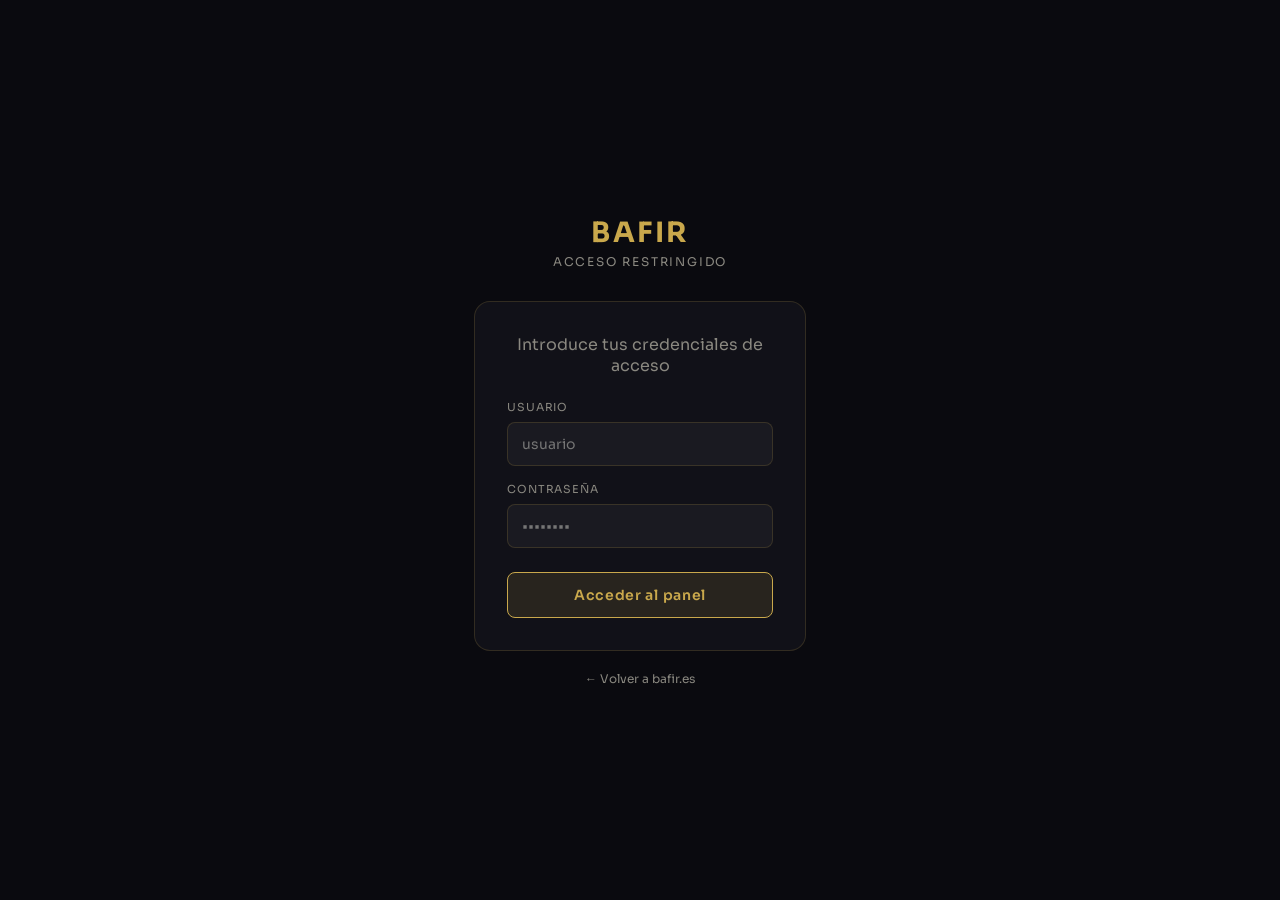
<file: admin.html>
<!DOCTYPE html>
<html lang="es">
<head>
<meta charset="UTF-8">
<meta name="viewport" content="width=device-width, initial-scale=1.0">
<title>BAFIR — Acceso Admin</title>
<link rel="preconnect" href="https://fonts.googleapis.com">
<link href="https://fonts.googleapis.com/css2?family=Sora:wght@300;400;600;700&family=Lora:ital,wght@0,400;1,400&display=swap" rel="stylesheet">
<style>
:root{--bg:#0a0a0f;--bg2:#111118;--gold:#c9a84c;--goldfade:rgba(201,168,76,0.12);--text:#e8e6e0;--dim:#8a8880;--border:rgba(201,168,76,0.18);--red:#e05252;--green:#52c4a0;--font:'Sora',sans-serif}
*{margin:0;padding:0;box-sizing:border-box}
body{font-family:var(--font);background:var(--bg);color:var(--text);min-height:100vh;display:flex;flex-direction:column;align-items:center;justify-content:center}
.login-wrap{width:100%;max-width:380px;padding:24px}
.login-logo{text-align:center;margin-bottom:32px}
.login-logo-text{font-size:28px;font-weight:700;color:var(--gold);letter-spacing:0.08em}
.login-logo-sub{font-size:12px;color:var(--dim);letter-spacing:0.15em;text-transform:uppercase;margin-top:4px}
.login-card{background:var(--bg2);border:1px solid var(--border);border-radius:16px;padding:32px}
.login-title{font-size:16px;color:var(--dim);text-align:center;margin-bottom:24px}
.login-field{margin-bottom:16px}
.login-field label{display:block;font-size:11px;color:var(--dim);text-transform:uppercase;letter-spacing:0.08em;margin-bottom:8px}
.login-field input{width:100%;background:rgba(255,255,255,0.04);border:1px solid var(--border);border-radius:8px;padding:12px 14px;color:var(--text);font-family:var(--font);font-size:14px;outline:none;transition:border-color 0.2s}
.login-field input:focus{border-color:var(--gold)}
.login-btn{width:100%;background:var(--goldfade);border:1px solid var(--gold);border-radius:8px;padding:13px;color:var(--gold);font-family:var(--font);font-size:14px;font-weight:600;cursor:pointer;letter-spacing:0.05em;transition:background 0.2s;margin-top:8px}
.login-btn:hover{background:rgba(201,168,76,0.2)}
.login-error{color:var(--red);font-size:12px;text-align:center;margin-top:12px;display:none}
.back-link{text-align:center;margin-top:20px;font-size:12px;color:var(--dim)}
.back-link a{color:var(--dim);text-decoration:none}
.back-link a:hover{color:var(--gold)}
.portal{display:none;width:100%;max-width:860px;padding:24px}
.portal-header{display:flex;align-items:center;justify-content:space-between;margin-bottom:28px}
.portal-title{font-size:20px;font-weight:700;color:var(--gold)}
.portal-sub{font-size:12px;color:var(--dim);margin-top:2px}
.logout-btn{font-size:12px;color:var(--dim);cursor:pointer;background:none;border:1px solid var(--border);border-radius:6px;padding:6px 12px;font-family:var(--font)}
.logout-btn:hover{color:var(--gold);border-color:var(--gold)}
.grid{display:grid;grid-template-columns:repeat(auto-fit,minmax(220px,1fr));gap:14px}
.dash-card{background:var(--bg2);border:1px solid var(--border);border-radius:14px;padding:22px;text-decoration:none;display:block;transition:border-color 0.2s,transform 0.15s;cursor:pointer}
.dash-card:hover{border-color:var(--gold);transform:translateY(-2px)}
.dash-icon{font-size:28px;margin-bottom:12px}
.dash-name{font-size:15px;font-weight:600;color:var(--text);margin-bottom:4px}
.dash-desc{font-size:12px;color:var(--dim);line-height:1.5}
.dash-badge{display:inline-block;font-size:10px;padding:2px 8px;border-radius:20px;margin-top:10px}
.badge-live{background:rgba(82,196,160,0.15);color:var(--green);border:1px solid rgba(82,196,160,0.3)}
.badge-paper{background:var(--goldfade);color:var(--gold);border:1px solid var(--border)}
.badge-data{background:rgba(107,140,255,0.12);color:#6b8cff;border:1px solid rgba(107,140,255,0.25)}
.badge-deals{background:rgba(224,140,82,0.15);color:#e08c52;border:1px solid rgba(224,140,82,0.3)}
.status-bar{background:var(--bg2);border:1px solid var(--border);border-radius:10px;padding:12px 16px;margin-bottom:20px;display:flex;align-items:center;gap:8px;font-size:12px;color:var(--dim)}
.dot-ok{width:6px;height:6px;border-radius:50%;background:var(--green);box-shadow:0 0 6px var(--green)}
.footer-note{margin-top:24px;text-align:center;font-size:11px;color:var(--dim)}
</style>
</head>
<body>
<div class="login-wrap" id="login-wrap">
  <div class="login-logo">
    <div class="login-logo-text">BAFIR</div>
    <div class="login-logo-sub">Acceso restringido</div>
  </div>
  <div class="login-card">
    <div class="login-title">Introduce tus credenciales de acceso</div>
    <div class="login-field"><label>Usuario</label><input type="text" id="user-input" placeholder="usuario" autocomplete="username"></div>
    <div class="login-field"><label>Contraseña</label><input type="password" id="pass-input" placeholder="••••••••" autocomplete="current-password"></div>
    <button class="login-btn" onclick="doLogin()">Acceder al panel</button>
    <div class="login-error" id="login-error">Credenciales incorrectas</div>
  </div>
  <div class="back-link"><a href="/">← Volver a bafir.es</a></div>
</div>
<div class="portal" id="portal">
  <div class="portal-header">
    <div>
      <div class="portal-title">BAFIR TRADING — Panel de Control</div>
      <div class="portal-sub">Infraestructura en Hetzner · IP 91.98.128.33</div>
    </div>
    <button class="logout-btn" onclick="doLogout()">Cerrar sesión</button>
  </div>
  <div class="status-bar">
    <div class="dot-ok"></div>
    Servidor activo · 7 servicios en producción · PM2 autoarranque configurado
  </div>
  <div class="grid">
    <a class="dash-card" href="http://91.98.128.33:3000/admin" target="_blank">
      <div class="dash-icon">🏛️</div>
      <div class="dash-name">Bafir Admin</div>
      <div class="dash-desc">Panel de gestión principal. Equity curves, estado de los bots, clientes.</div>
      <span class="dash-badge badge-live">Puerto 3000</span>
    </a>
    <a class="dash-card" href="http://91.98.128.33:3001" target="_blank">
      <div class="dash-icon">🔴</div>
      <div class="dash-name">Live Bot</div>
      <div class="dash-desc">8 estrategias con $100 real. Engine rule-based validado. Binance conectado.</div>
      <span class="dash-badge badge-live">Live · Puerto 3001</span>
    </a>
    <a class="dash-card" href="http://91.98.128.33:3002" target="_blank">
      <div class="dash-icon">📋</div>
      <div class="dash-name">Paper Bot</div>
      <div class="dash-desc">$50,000 virtual. DQN + MultiAgent + StrategyEvaluator. Aprendizaje continuo.</div>
      <span class="dash-badge badge-paper">Simulación · Puerto 3002</span>
    </a>
    <a class="dash-card" href="http://91.98.128.33:3003" target="_blank">
      <div class="dash-icon">🔬</div>
      <div class="dash-name">Test A/B</div>
      <div class="dash-desc">Comparación engine simple vs complejo. Valida si el ML añade valor real.</div>
      <span class="dash-badge badge-paper">A/B Test · Puerto 3003</span>
    </a>
    <a class="dash-card" href="http://91.98.128.33:3004" target="_blank">
      <div class="dash-icon">📊</div>
      <div class="dash-name">Sentiment</div>
      <div class="dash-desc">8 indicadores: F&G, liquidaciones, whale flow, L/S ratio, OI, taker, funding, Reddit.</div>
      <span class="dash-badge badge-data">Datos · Puerto 3004</span>
    </a>
    <a class="dash-card" href="http://91.98.128.33:3005" target="_blank">
      <div class="dash-icon">🔍</div>
      <div class="dash-name">Arbitrage Monitor</div>
      <div class="dash-desc">Monitor pasivo Binance/Coinbase/Kraken. Solo observa, no ejecuta.</div>
      <span class="dash-badge badge-data">Monitor · Puerto 3005</span>
    </a>
    <a class="dash-card" href="http://91.98.128.33:3006" target="_blank">
      <div class="dash-icon">🛍️</div>
      <div class="dash-name">Deals</div>
      <div class="dash-desc">Arbitraje retail. Amazon FR/ES/DE, Decathlon, CDiscount, Fnac. Oportunidades de reventa en Wallapop, Vinted y Leboncoin.</div>
      <span class="dash-badge badge-deals">Retail · Puerto 3006</span>
    </a>
  </div>
  <div class="footer-note">
    Credenciales de cada dashboard: usuario <code>bafir</code> / contraseña <code>bafir2026</code>
  </div>
</div>
<script>
const ADMIN_USER="bafir",ADMIN_PASS="bafir2026";
function doLogin(){
  const u=document.getElementById('user-input').value,p=document.getElementById('pass-input').value;
  if(u===ADMIN_USER&&p===ADMIN_PASS){sessionStorage.setItem('bafir_admin','1');showPortal();}
  else{document.getElementById('login-error').style.display='block';setTimeout(()=>document.getElementById('login-error').style.display='none',3000);}
}
function doLogout(){sessionStorage.removeItem('bafir_admin');document.getElementById('portal').style.display='none';document.getElementById('login-wrap').style.display='block';document.getElementById('user-input').value='';document.getElementById('pass-input').value='';}
function showPortal(){document.getElementById('login-wrap').style.display='none';document.getElementById('portal').style.display='block';}
if(sessionStorage.getItem('bafir_admin')==='1')showPortal();
document.addEventListener('keydown',e=>{if(e.key==='Enter'&&document.getElementById('login-wrap').style.display!=='none')doLogin();});
</script>
</body>
</html>
</file>
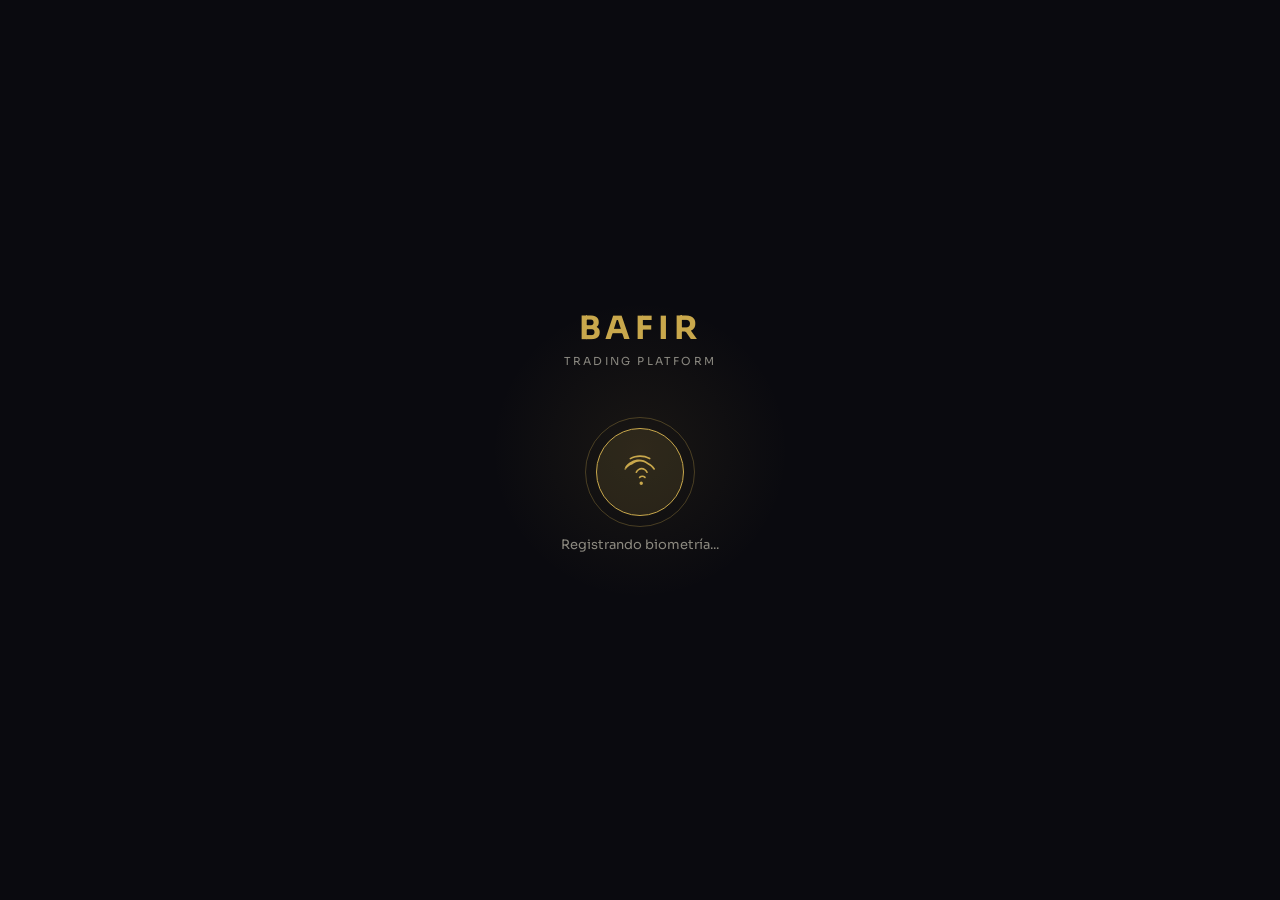
<file: app.html>
<!DOCTYPE html>
<html lang="es">
<head>
<meta charset="UTF-8">
<meta name="viewport" content="width=device-width, initial-scale=1, viewport-fit=cover">
<meta name="apple-mobile-web-app-capable" content="yes">
<meta name="apple-mobile-web-app-status-bar-style" content="black-translucent">
<meta name="apple-mobile-web-app-title" content="BAFIR">
<meta name="theme-color" content="#0a0a0f">
<title>BAFIR Trading</title>
<link href="https://fonts.googleapis.com/css2?family=Sora:wght@300;400;600;700&display=swap" rel="stylesheet">
<style>
:root {
  --bg: #0a0a0f;
  --bg2: #111118;
  --bg3: #1a1a24;
  --gold: #c9a84c;
  --gold2: #e8c87a;
  --goldfade: rgba(201,168,76,0.12);
  --red: #e05252;
  --green: #52c4a0;
  --blue: #6b8cff;
  --text: #e8e6e0;
  --dim: #8a8880;
  --border: rgba(201,168,76,0.15);
  --font: 'Sora', sans-serif;
  --safe-top: env(safe-area-inset-top, 0px);
  --safe-bottom: env(safe-area-inset-bottom, 0px);
}

* { margin: 0; padding: 0; box-sizing: border-box; -webkit-tap-highlight-color: transparent; }

body {
  font-family: var(--font);
  background: var(--bg);
  color: var(--text);
  min-height: 100vh;
  min-height: 100dvh;
  overflow-x: hidden;
  user-select: none;
}

/* ── LOCK SCREEN ──────────────────────────────────────────────────────────── */
#lock-screen {
  position: fixed; inset: 0;
  background: var(--bg);
  display: flex; flex-direction: column;
  align-items: center; justify-content: center;
  z-index: 100;
  padding: calc(var(--safe-top) + 40px) 32px calc(var(--safe-bottom) + 40px);
}

.lock-glow {
  position: absolute; width: 300px; height: 300px;
  background: radial-gradient(circle, rgba(201,168,76,0.08) 0%, transparent 70%);
  border-radius: 50%;
  animation: breathe 4s ease-in-out infinite;
}
@keyframes breathe { 0%,100%{transform:scale(1);opacity:.5} 50%{transform:scale(1.2);opacity:1} }

.lock-logo {
  font-size: 32px; font-weight: 700;
  letter-spacing: 0.15em;
  color: var(--gold);
  margin-bottom: 6px;
  position: relative;
}
.lock-sub {
  font-size: 11px; color: var(--dim);
  letter-spacing: 0.2em; text-transform: uppercase;
  position: relative; margin-bottom: 60px;
}

.bio-btn {
  position: relative;
  width: 88px; height: 88px;
  border-radius: 50%;
  background: var(--goldfade);
  border: 1.5px solid var(--gold);
  display: flex; align-items: center; justify-content: center;
  cursor: pointer;
  transition: all 0.2s;
  margin-bottom: 20px;
}
.bio-btn:active { transform: scale(0.94); }
.bio-btn svg { width: 40px; height: 40px; fill: var(--gold); }
.bio-btn .ripple {
  position: absolute; inset: -12px;
  border-radius: 50%;
  border: 1px solid rgba(201,168,76,0.3);
  animation: ripple 2s ease-out infinite;
}
@keyframes ripple { 0%{transform:scale(.8);opacity:1} 100%{transform:scale(1.3);opacity:0} }

.bio-label { font-size: 13px; color: var(--dim); margin-bottom: 40px; }

.pin-fallback {
  display: flex; flex-direction: column; align-items: center; gap: 16px;
  width: 100%;
}
.pin-dots { display: flex; gap: 12px; }
.pin-dot {
  width: 12px; height: 12px; border-radius: 50%;
  border: 1.5px solid var(--gold);
  transition: background 0.15s;
}
.pin-dot.filled { background: var(--gold); }

.pin-pad {
  display: grid; grid-template-columns: repeat(3, 1fr);
  gap: 12px; width: 260px;
}
.pin-key {
  height: 64px; border-radius: 14px;
  background: var(--bg2); border: 1px solid var(--border);
  font-size: 22px; font-weight: 600; color: var(--text);
  cursor: pointer; transition: all 0.1s;
  display: flex; align-items: center; justify-content: center;
}
.pin-key:active { background: var(--goldfade); border-color: var(--gold); transform: scale(0.95); }
.pin-key.del { font-size: 16px; color: var(--dim); }
.pin-key.empty { background: transparent; border: none; cursor: default; }

.lock-error { font-size: 12px; color: var(--red); height: 18px; transition: opacity .3s; }

/* ── APP ─────────────────────────────────────────────────────────────────── */
#app { display: none; flex-direction: column; min-height: 100dvh; }

.app-header {
  padding: calc(var(--safe-top) + 16px) 20px 14px;
  display: flex; align-items: center; justify-content: space-between;
  border-bottom: 1px solid var(--border);
  position: sticky; top: 0; background: var(--bg); z-index: 10;
}
.app-logo { font-size: 20px; font-weight: 700; color: var(--gold); letter-spacing: 0.1em; }
.app-status { display: flex; align-items: center; gap: 6px; font-size: 11px; color: var(--dim); }
.dot-live { width: 6px; height: 6px; border-radius: 50%; background: var(--green); box-shadow: 0 0 6px var(--green); animation: pulse 2s infinite; }
@keyframes pulse { 0%,100%{opacity:1} 50%{opacity:.4} }

.scroll-area { flex: 1; overflow-y: auto; padding: 16px 16px calc(var(--safe-bottom) + 80px); }

/* ── COMPOSITE CARD ───────────────────────────────────────────────────────── */
.composite-card {
  background: linear-gradient(135deg, var(--bg2) 0%, rgba(201,168,76,0.05) 100%);
  border: 1px solid var(--border);
  border-radius: 20px;
  padding: 20px;
  margin-bottom: 16px;
  display: flex; align-items: center; gap: 20px;
}
.composite-score {
  font-size: 52px; font-weight: 700; color: var(--gold);
  line-height: 1; min-width: 80px; text-align: center;
}
.composite-info { flex: 1; }
.composite-label { font-size: 16px; font-weight: 600; margin-bottom: 4px; }
.composite-sub { font-size: 11px; color: var(--dim); }
.composite-bar {
  height: 4px; background: var(--bg3); border-radius: 2px; margin-top: 10px;
}
.composite-bar-fill { height: 100%; border-radius: 2px; background: linear-gradient(90deg, var(--red), var(--gold), var(--green)); transition: width .5s; }

/* ── SERVICE CARDS ───────────────────────────────────────────────────────── */
.section-title { font-size: 11px; color: var(--dim); text-transform: uppercase; letter-spacing: 0.1em; margin-bottom: 10px; margin-top: 20px; }

.service-grid { display: grid; grid-template-columns: 1fr 1fr; gap: 10px; }

.service-card {
  background: var(--bg2);
  border: 1px solid var(--border);
  border-radius: 16px;
  padding: 16px;
  cursor: pointer;
  transition: all 0.15s;
  text-decoration: none;
  display: block;
  position: relative;
  overflow: hidden;
}
.service-card:active { transform: scale(0.97); }
.service-card.online { border-color: rgba(82,196,160,0.2); }
.service-card.offline { border-color: rgba(224,82,82,0.2); opacity: .6; }

.service-icon { font-size: 24px; margin-bottom: 10px; }
.service-name { font-size: 13px; font-weight: 600; margin-bottom: 3px; }
.service-desc { font-size: 10px; color: var(--dim); line-height: 1.4; }
.service-badge {
  position: absolute; top: 10px; right: 10px;
  width: 8px; height: 8px; border-radius: 50%;
  background: var(--dim);
}
.service-badge.ok { background: var(--green); box-shadow: 0 0 6px var(--green); }
.service-badge.err { background: var(--red); }
.service-val { font-size: 18px; font-weight: 700; color: var(--gold); margin-top: 4px; }

/* ── LIVE KPIs ───────────────────────────────────────────────────────────── */
.kpi-row { display: grid; grid-template-columns: repeat(3, 1fr); gap: 10px; margin-bottom: 10px; }
.kpi-mini {
  background: var(--bg2); border: 1px solid var(--border);
  border-radius: 14px; padding: 14px 12px;
}
.kpi-mini-lbl { font-size: 9px; color: var(--dim); text-transform: uppercase; letter-spacing: .06em; margin-bottom: 5px; }
.kpi-mini-val { font-size: 18px; font-weight: 700; }

/* ── BOTTOM NAV ───────────────────────────────────────────────────────────── */
.bottom-nav {
  position: fixed; bottom: 0; left: 0; right: 0;
  padding: 10px 20px calc(var(--safe-bottom) + 10px);
  background: rgba(10,10,15,0.95);
  backdrop-filter: blur(20px);
  border-top: 1px solid var(--border);
  display: flex; justify-content: space-around;
}
.nav-item {
  display: flex; flex-direction: column; align-items: center; gap: 3px;
  font-size: 10px; color: var(--dim); cursor: pointer; transition: color .15s;
  padding: 4px 12px;
}
.nav-item.active { color: var(--gold); }
.nav-icon { font-size: 22px; }

/* ── ALERTS ───────────────────────────────────────────────────────────────── */
.alert-item {
  background: var(--bg2); border: 1px solid var(--border);
  border-left: 3px solid var(--gold);
  border-radius: 12px; padding: 12px 14px;
  margin-bottom: 8px; font-size: 12px; line-height: 1.5;
}
.alert-time { font-size: 10px; color: var(--dim2); margin-top: 4px; }

/* ── TOAST ────────────────────────────────────────────────────────────────── */
.toast {
  position: fixed; bottom: calc(var(--safe-bottom) + 80px); left: 50%; transform: translateX(-50%);
  background: var(--bg3); border: 1px solid var(--gold); border-radius: 20px;
  padding: 10px 20px; font-size: 13px; color: var(--text);
  opacity: 0; transition: opacity .3s; pointer-events: none;
  white-space: nowrap; z-index: 200;
}
.toast.show { opacity: 1; }

/* Views */
.view { display: none; }
.view.active { display: block; }
</style>
</head>
<body>

<!-- LOCK SCREEN -->
<div id="lock-screen">
  <div class="lock-glow"></div>
  <div class="lock-logo">BAFIR</div>
  <div class="lock-sub">Trading Platform</div>

  <div class="bio-btn" id="bio-btn" onclick="triggerBiometric()">
    <div class="ripple"></div>
    <svg viewBox="0 0 24 24"><path d="M17.81 4.47c-.08 0-.16-.02-.23-.06C15.66 3.42 14 3 12.01 3c-1.98 0-3.86.47-5.57 1.41-.24.13-.54.04-.68-.2-.13-.24-.04-.55.2-.68C7.82 2.52 9.86 2 12.01 2c2.13 0 3.99.47 6.03 1.52.25.13.34.43.21.67-.09.18-.26.28-.44.28zM3.5 9.72c-.1 0-.2-.03-.29-.09-.23-.16-.28-.47-.12-.7.99-1.4 2.25-2.5 3.75-3.27C9.98 4.04 14 4.03 17.15 6.65c1.5.77 2.76 1.86 3.75 3.25.16.22.11.54-.12.7-.23.16-.54.11-.7-.12-.9-1.26-2.04-2.25-3.39-2.94-2.87-2.43-6.54-2.44-9.43-.01C5.54 8.07 4.4 9.06 3.5 10.42c-.09.13-.24.2-.39.2c-.1 0-.2-.02-.3-.08c-.22-.16-.28-.47-.12-.7zm6.25 2.94c-.07 0-.14-.02-.21-.05-.24-.12-.34-.41-.22-.65.77-1.53 2.19-2.5 3.68-2.5s2.91.97 3.68 2.5c.12.24.02.53-.22.65-.24.12-.53.02-.65-.22-.61-1.21-1.69-1.93-2.81-1.93s-2.2.72-2.81 1.93c-.09.17-.26.27-.44.27zm2 3.04c-.13 0-.26-.05-.35-.15-.19-.2-.18-.51.02-.7.57-.53 1.25-.82 1.96-.82s1.39.29 1.96.82c.2.19.21.5.02.7-.19.2-.5.21-.7.02-.37-.34-.82-.54-1.28-.54s-.91.2-1.28.54c-.1.09-.22.13-.35.13zm2 3.03c0 .55-.45 1-1 1s-1-.45-1-1 .45-1 1-1 1 .45 1 1z"/></svg>
  </div>
  <div class="bio-label" id="bio-label">Toca para autenticar</div>

  <div class="pin-fallback" id="pin-fallback" style="display:none">
    <div class="pin-dots" id="pin-dots">
      <div class="pin-dot" id="d0"></div>
      <div class="pin-dot" id="d1"></div>
      <div class="pin-dot" id="d2"></div>
      <div class="pin-dot" id="d3"></div>
    </div>
    <div class="pin-pad">
      <div class="pin-key" onclick="pinPress('1')">1</div>
      <div class="pin-key" onclick="pinPress('2')">2</div>
      <div class="pin-key" onclick="pinPress('3')">3</div>
      <div class="pin-key" onclick="pinPress('4')">4</div>
      <div class="pin-key" onclick="pinPress('5')">5</div>
      <div class="pin-key" onclick="pinPress('6')">6</div>
      <div class="pin-key" onclick="pinPress('7')">7</div>
      <div class="pin-key" onclick="pinPress('8')">8</div>
      <div class="pin-key" onclick="pinPress('9')">9</div>
      <div class="pin-key empty"></div>
      <div class="pin-key" onclick="pinPress('0')">0</div>
      <div class="pin-key del" onclick="pinDel()">⌫</div>
    </div>
    <div class="lock-error" id="pin-error"></div>
  </div>
</div>

<!-- APP -->
<div id="app">
  <div class="app-header">
    <div class="app-logo">BAFIR</div>
    <div class="app-status">
      <div class="dot-live" id="header-dot"></div>
      <span id="header-ts">—</span>
    </div>
  </div>

  <div class="scroll-area">

    <!-- HOME view -->
    <div class="view active" id="view-home">

      <!-- Composite sentiment -->
      <div class="composite-card" onclick="openService('http://91.98.128.33:3004')">
        <div class="composite-score" id="composite-score">—</div>
        <div class="composite-info">
          <div class="composite-label" id="composite-label">Cargando...</div>
          <div class="composite-sub">Índice de sentimiento compuesto</div>
          <div class="composite-bar"><div class="composite-bar-fill" id="composite-bar" style="width:50%"></div></div>
        </div>
      </div>

      <!-- Live KPIs -->
      <div class="section-title">Live Bot</div>
      <div class="kpi-row">
        <div class="kpi-mini">
          <div class="kpi-mini-lbl">Capital</div>
          <div class="kpi-mini-val" id="kpi-capital" style="color:var(--blue)">—</div>
        </div>
        <div class="kpi-mini">
          <div class="kpi-mini-lbl">Win Rate</div>
          <div class="kpi-mini-val" id="kpi-wr">—</div>
        </div>
        <div class="kpi-mini">
          <div class="kpi-mini-lbl">Régimen</div>
          <div class="kpi-mini-val" id="kpi-regime" style="font-size:13px">—</div>
        </div>
      </div>

      <!-- Services -->
      <div class="section-title">Servicios</div>
      <div class="service-grid">
        <a class="service-card" id="svc-live" onclick="openService('http://91.98.128.33:3001')">
          <div class="service-badge" id="badge-live"></div>
          <div class="service-icon">🔴</div>
          <div class="service-name">Live Bot</div>
          <div class="service-desc">$100 real · Binance</div>
          <div class="service-val" id="val-live">—</div>
        </a>
        <a class="service-card" id="svc-paper" onclick="openService('http://91.98.128.33:3002')">
          <div class="service-badge" id="badge-paper"></div>
          <div class="service-icon">📋</div>
          <div class="service-name">Paper Bot</div>
          <div class="service-desc">$50K simulado · DQN</div>
          <div class="service-val" id="val-paper">—</div>
        </a>
        <a class="service-card" id="svc-sentiment" onclick="openService('http://91.98.128.33:3004')">
          <div class="service-badge" id="badge-sent"></div>
          <div class="service-icon">📊</div>
          <div class="service-name">Sentiment</div>
          <div class="service-desc">8 indicadores</div>
          <div class="service-val" id="val-sent">—</div>
        </a>
        <a class="service-card" id="svc-arb" onclick="openService('http://91.98.128.33:3005')">
          <div class="service-badge" id="badge-arb"></div>
          <div class="service-icon">🔍</div>
          <div class="service-name">Arbitrage</div>
          <div class="service-desc">Monitor pasivo</div>
          <div class="service-val" id="val-arb">—</div>
        </a>
        <a class="service-card" id="svc-test" onclick="openService('http://91.98.128.33:3003')">
          <div class="service-badge" id="badge-test"></div>
          <div class="service-icon">🔬</div>
          <div class="service-name">A/B Test</div>
          <div class="service-desc">Simple vs DQN</div>
        </a>
        <a class="service-card" id="svc-admin" onclick="openService('http://91.98.128.33:3000/admin')">
          <div class="service-badge" id="badge-admin"></div>
          <div class="service-icon">🏛️</div>
          <div class="service-name">Admin</div>
          <div class="service-desc">Panel de gestión</div>
        </a>
      </div>
    </div>

    <!-- ALERTS view -->
    <div class="view" id="view-alerts">
      <div class="section-title">Alertas de sentimiento</div>
      <div id="alerts-list"><div style="font-size:13px;color:var(--dim);padding:20px 0">Sin alertas recientes</div></div>
    </div>

    <!-- KELLY view -->
    <div class="view" id="view-kelly">
      <div class="section-title">Estado Kelly Gate</div>
      <div id="kelly-content" style="font-size:13px;color:var(--dim);padding:20px 0">Cargando...</div>
    </div>

  </div>

  <!-- Bottom nav -->
  <div class="bottom-nav">
    <div class="nav-item active" id="nav-home" onclick="switchView('home')">
      <div class="nav-icon">⚡</div>
      <span>Inicio</span>
    </div>
    <div class="nav-item" id="nav-alerts" onclick="switchView('alerts')">
      <div class="nav-icon">🔔</div>
      <span>Alertas</span>
    </div>
    <div class="nav-item" id="nav-kelly" onclick="switchView('kelly')">
      <div class="nav-icon">📈</div>
      <span>Kelly</span>
    </div>
  </div>
</div>

<div class="toast" id="toast"></div>

<script>
// ── Config ──────────────────────────────────────────────────────────────────
const SERVER = 'http://91.98.128.33';
const PIN = '2026'; // change this
const BIOMETRIC_KEY = 'bafir_bio_cred';

// ── Lock / Auth ──────────────────────────────────────────────────────────────
let pinBuffer = '';
let authenticated = sessionStorage.getItem('bafir_auth') === '1';

function unlock() {
  sessionStorage.setItem('bafir_auth', '1');
  document.getElementById('lock-screen').style.display = 'none';
  document.getElementById('app').style.display = 'flex';
  loadAll();
}

async function triggerBiometric() {
  // Try WebAuthn if available
  if(window.PublicKeyCredential) {
    try {
      const challenge = crypto.getRandomValues(new Uint8Array(32));
      const stored = localStorage.getItem(BIOMETRIC_KEY);

      if(!stored) {
        // Register biometric
        document.getElementById('bio-label').textContent = 'Registrando biometría...';
        const cred = await navigator.credentials.create({
          publicKey: {
            challenge,
            rp: { name: 'BAFIR Trading', id: location.hostname },
            user: { id: new Uint8Array([1]), name: 'iñigo', displayName: 'BAFIR Admin' },
            pubKeyCredParams: [{ alg: -7, type: 'public-key' }, { alg: -257, type: 'public-key' }],
            authenticatorSelection: { authenticatorAttachment: 'platform', userVerification: 'required' },
            timeout: 60000,
          }
        });
        localStorage.setItem(BIOMETRIC_KEY, btoa(String.fromCharCode(...new Uint8Array(cred.rawId))));
        unlock();
        return;
      }

      // Authenticate
      document.getElementById('bio-label').textContent = 'Autenticando...';
      const credId = Uint8Array.from(atob(stored), c => c.charCodeAt(0));
      await navigator.credentials.get({
        publicKey: {
          challenge,
          allowCredentials: [{ id: credId, type: 'public-key' }],
          userVerification: 'required',
          timeout: 60000,
        }
      });
      unlock();
      return;
    } catch(e) {
      if(e.name === 'NotAllowedError') {
        document.getElementById('bio-label').textContent = 'Cancelado — usa PIN';
        showPinFallback();
        return;
      }
      // Other error — fall through to PIN
    }
  }

  // No WebAuthn → PIN
  document.getElementById('bio-label').textContent = 'Biometría no disponible';
  showPinFallback();
}

function showPinFallback() {
  document.getElementById('bio-btn').style.opacity = '0.3';
  document.getElementById('bio-btn').style.pointerEvents = 'none';
  document.getElementById('pin-fallback').style.display = 'flex';
}

function pinPress(d) {
  if(pinBuffer.length >= 4) return;
  pinBuffer += d;
  updatePinDots();
  if(pinBuffer.length === 4) {
    setTimeout(checkPin, 100);
  }
}

function pinDel() {
  pinBuffer = pinBuffer.slice(0, -1);
  updatePinDots();
  document.getElementById('pin-error').textContent = '';
}

function updatePinDots() {
  for(let i = 0; i < 4; i++) {
    document.getElementById('d'+i).classList.toggle('filled', i < pinBuffer.length);
  }
}

function checkPin() {
  if(pinBuffer === PIN) {
    unlock();
  } else {
    document.getElementById('pin-error').textContent = 'PIN incorrecto';
    pinBuffer = '';
    updatePinDots();
    // Shake animation
    document.getElementById('pin-dots').style.animation = 'shake .3s';
    setTimeout(() => document.getElementById('pin-dots').style.animation = '', 300);
  }
}

// ── Navigation ───────────────────────────────────────────────────────────────
function switchView(name) {
  document.querySelectorAll('.view').forEach(v => v.classList.remove('active'));
  document.querySelectorAll('.nav-item').forEach(n => n.classList.remove('active'));
  document.getElementById('view-'+name).classList.add('active');
  document.getElementById('nav-'+name).classList.add('active');
  if(name === 'alerts') loadAlerts();
  if(name === 'kelly') loadKelly();
}

function openService(url) {
  window.open(url, '_blank');
}

function showToast(msg, dur=2500) {
  const t = document.getElementById('toast');
  t.textContent = msg;
  t.classList.add('show');
  setTimeout(() => t.classList.remove('show'), dur);
}

// ── Data loading ─────────────────────────────────────────────────────────────
function clr(v) {
  return v >= 60 ? 'var(--green)' : v >= 40 ? 'var(--gold)' : 'var(--red)';
}

async function loadSentiment() {
  try {
    const d = await fetch(SERVER+':3004/api/sentiment').then(r=>r.json());
    const cv = d.composite || 50;
    document.getElementById('composite-score').textContent = cv;
    document.getElementById('composite-score').style.color = clr(cv);
    document.getElementById('composite-label').textContent = d.label || '—';
    document.getElementById('composite-bar').style.width = cv+'%';
    document.getElementById('val-sent').textContent = cv+' · '+d.label;
    document.getElementById('badge-sent').classList.add('ok');
  } catch(e) {
    document.getElementById('badge-sent').classList.add('err');
  }
}

async function loadLive() {
  try {
    const d = await fetch(SERVER+':3001/api/state').then(r=>r.json());
    const tv = d.totalValue || 100;
    const sells = (d.log||[]).filter(l=>l.type==='SELL');
    const wins = sells.filter(l=>l.pnl>0).length;
    const wr = sells.length > 0 ? Math.round(wins/sells.length*100)+'%' : '0%';
    const pnl = tv - 100;
    document.getElementById('kpi-capital').textContent = '$'+tv.toFixed(2);
    document.getElementById('kpi-capital').style.color = pnl >= 0 ? 'var(--green)' : 'var(--red)';
    document.getElementById('kpi-wr').textContent = wr;
    document.getElementById('kpi-wr').style.color = wins/Math.max(sells.length,1) > .5 ? 'var(--green)' : 'var(--red)';
    document.getElementById('kpi-regime').textContent = d.marketRegime || '—';
    document.getElementById('val-live').textContent = '$'+tv.toFixed(2);
    document.getElementById('val-live').style.color = pnl >= 0 ? 'var(--green)' : 'var(--red)';
    document.getElementById('badge-live').classList.add('ok');
  } catch(e) {
    document.getElementById('badge-live').classList.add('err');
  }
}

async function loadPaper() {
  try {
    await fetch(SERVER+':3002/api/state');
    document.getElementById('badge-paper').classList.add('ok');
    document.getElementById('val-paper').textContent = 'Online';
  } catch(e) {
    document.getElementById('badge-paper').classList.add('err');
  }
}

async function loadArb() {
  try {
    const d = await fetch(SERVER+':3005/api/arb/stats').then(r=>r.json());
    document.getElementById('val-arb').textContent = d.today+' opp hoy';
    document.getElementById('badge-arb').classList.add('ok');
  } catch(e) {
    document.getElementById('badge-arb').classList.add('err');
  }
}

async function pingServices() {
  const services = [
    ['test', 3003], ['admin', 3000]
  ];
  for(const [name, port] of services) {
    try {
      await fetch(SERVER+':'+port+'/api/state', {signal: AbortSignal.timeout(4000)});
      document.getElementById('badge-'+name).classList.add('ok');
    } catch(e) {
      document.getElementById('badge-'+name).classList.add('err');
    }
  }
}

async function loadAlerts() {
  try {
    const d = await fetch(SERVER+':3004/api/sentiment/alerts').then(r=>r.json());
    const el = document.getElementById('alerts-list');
    if(!d.length) { el.innerHTML = '<div style="font-size:13px;color:var(--dim);padding:20px 0">Sin alertas recientes</div>'; return; }
    el.innerHTML = d.slice(0,10).map(a =>
      '<div class="alert-item">'+(a.replace(/\n/g,'<br>'))+'</div>'
    ).join('');
  } catch(e) {}
}

async function loadKelly() {
  try {
    const d = await fetch(SERVER+':3001/api/simple').then(r=>r.json());
    const el = document.getElementById('kelly-content');
    if(!d.strategies) { el.textContent = 'Sin datos aún'; return; }
    const rows = Object.entries(d.strategies).map(([k,v]) => {
      const kelly = (v.kelly||0)*100;
      const clrK = kelly > 0 ? 'var(--green)' : 'var(--red)';
      return `<div style="display:flex;justify-content:space-between;padding:12px 0;border-bottom:1px solid var(--border)">
        <div>
          <div style="font-size:13px;font-weight:600">${k}</div>
          <div style="font-size:10px;color:var(--dim)">WR: ${v.wr||0}% · ${v.trades||0} trades</div>
        </div>
        <div style="text-align:right">
          <div style="font-size:14px;font-weight:700;color:${clrK}">Kelly ${kelly.toFixed(1)}%</div>
          <div style="font-size:10px;color:var(--dim)">${kelly>0?'✅ Activa':'⚠️ Bloqueada'}</div>
        </div>
      </div>`;
    }).join('');
    el.innerHTML = `<div style="margin-bottom:16px;padding:14px;background:var(--bg2);border-radius:12px;border:1px solid var(--border)">
      <div style="font-size:11px;color:var(--dim)">Capital live</div>
      <div style="font-size:24px;font-weight:700;color:var(--gold)">$${(d.capital||100).toFixed(2)}</div>
    </div>${rows}`;
  } catch(e) {
    document.getElementById('kelly-content').textContent = 'Error cargando datos';
  }
}

function updateHeader() {
  document.getElementById('header-ts').textContent = new Date().toLocaleTimeString('es-ES', {hour:'2-digit',minute:'2-digit'});
}

function loadAll() {
  updateHeader();
  loadSentiment();
  loadLive();
  loadPaper();
  loadArb();
  pingServices();
}

// ── Init ─────────────────────────────────────────────────────────────────────
if(authenticated) {
  unlock();
} else {
  // Auto-try biometric on load
  setTimeout(triggerBiometric, 500);
}

setInterval(() => { if(authenticated) { loadAll(); updateHeader(); } }, 30000);

// Shake keyframe
const s = document.createElement('style');
s.textContent = '@keyframes shake{0%,100%{transform:translateX(0)}25%{transform:translateX(-8px)}75%{transform:translateX(8px)}}';
document.head.appendChild(s);
</script>
</body>
</html>
</file>
